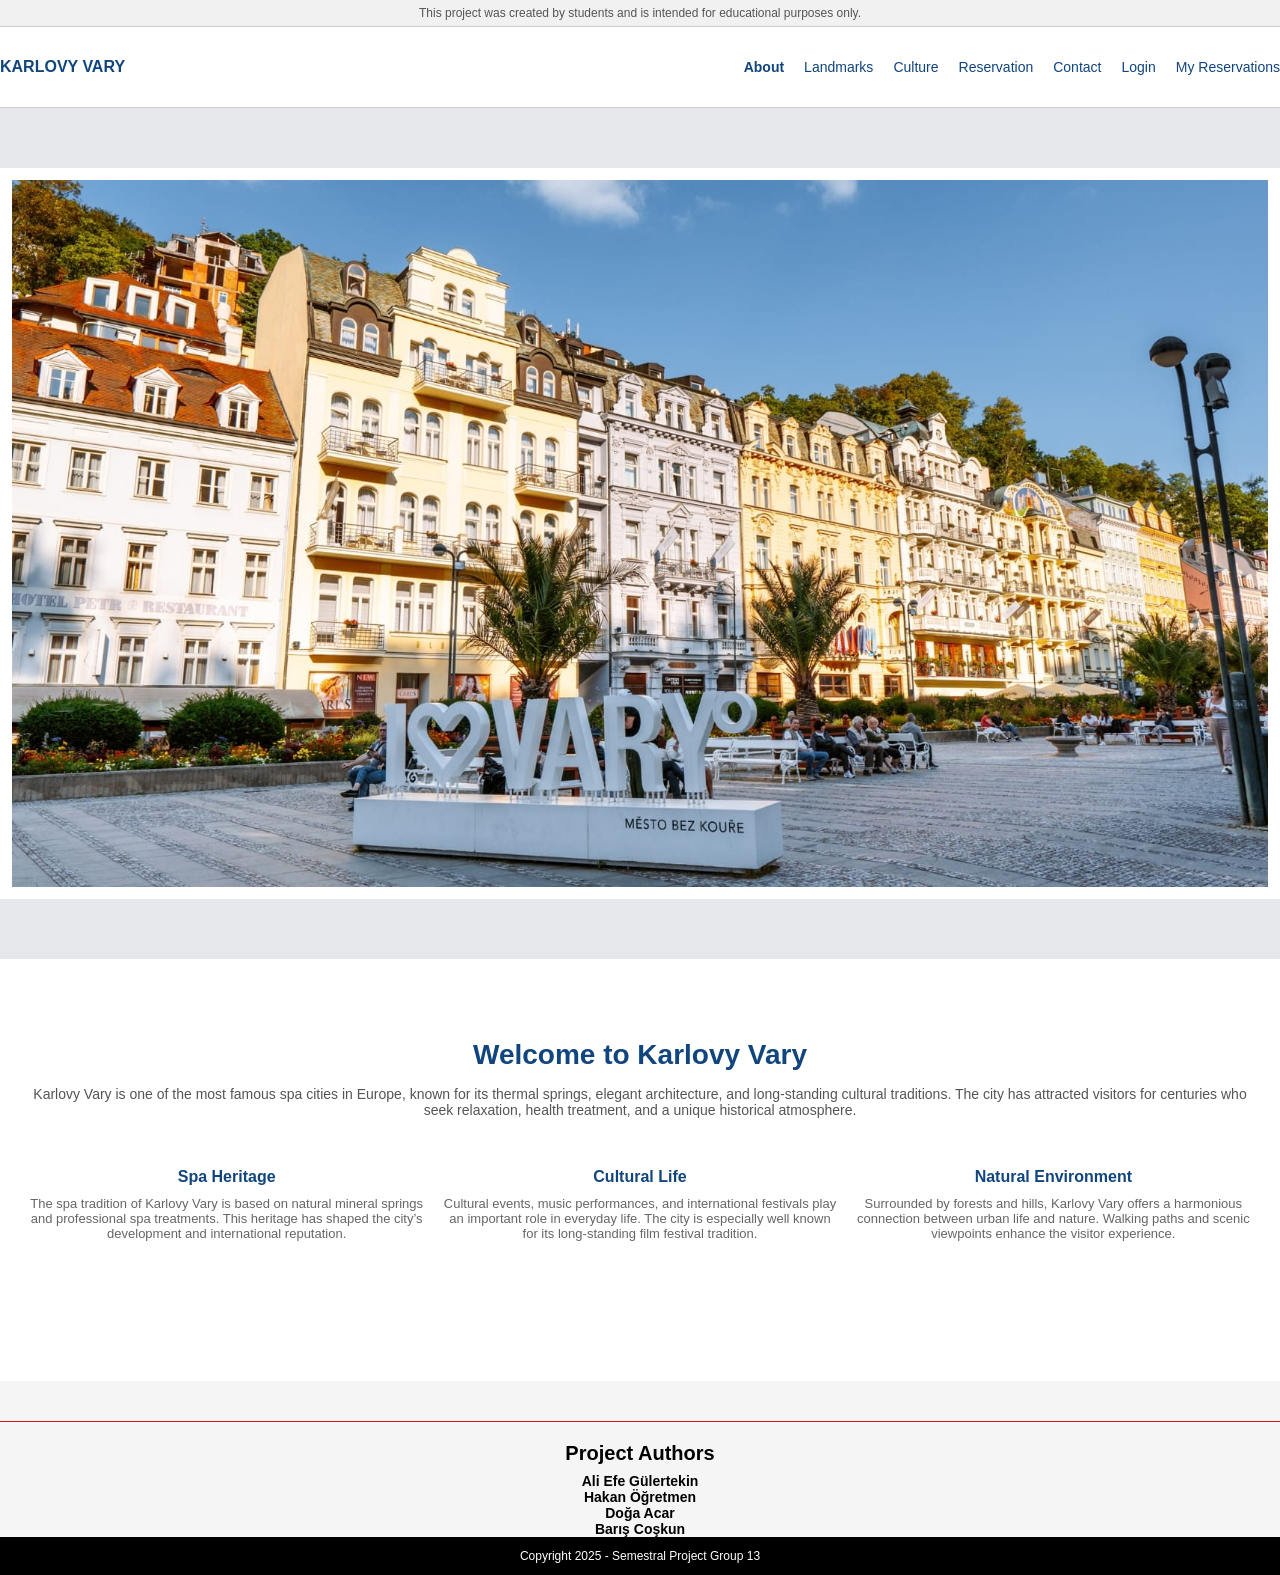
<file: index.html>
<!DOCTYPE html>
<html lang="en">
  <head>
    <meta charset="UTF-8" />
    <meta
      name="description"
      content="Karlovy Vary is a historic spa city in the Czech Republic, known for its thermal springs, elegant colonnades and rich cultural life."
    />

    <title>Karlovy Vary – Spa City in the Czech Republic</title>
    <link rel="stylesheet" href="styles/main.css" />
  </head>
  <body>
    <header>
      <div class="teaching-notice">
        This project was created by students and is intended for educational
        purposes only.
      </div>
      <div class="navbar">
        <div class="logo">KARLOVY VARY</div>
        <ul class="nav-links">
          <li><a href="index.html" class="active">About</a></li>
          <li><a href="landmarks.html">Landmarks</a></li>
          <li><a href="culture.html">Culture</a></li>
          <li><a href="reservation.html">Reservation</a></li>
          <li><a href="contact.html">Contact</a></li>
          <li><a href="login.html">Login</a></li>
          <li><a href="my-reservations.html">My Reservations</a></li>
        </ul>
      </div>
    </header>

    <section class="hero-image">
      <div class="hero-image-inner">
        <img
          src="./img/main-photo.jpeg"
          alt="Panoramic view of Karlovy Vary spa town with colonnades, hills and historic architecture"
        />
      </div>
    </section>

    <section class="content-wrapper">
      <div class="content-inner">
        <h1>Welcome to Karlovy Vary</h1>
        <p>
          Karlovy Vary is one of the most famous spa cities in Europe, known for
          its thermal springs, elegant architecture, and long-standing cultural
          traditions. The city has attracted visitors for centuries who seek
          relaxation, health treatment, and a unique historical atmosphere.
        </p>

        <div class="columns">
          <div class="column">
            <h3>Spa Heritage</h3>
            <p>
              The spa tradition of Karlovy Vary is based on natural mineral
              springs and professional spa treatments. This heritage has shaped
              the city’s development and international reputation.
            </p>
          </div>
          <div class="column">
            <h3>Cultural Life</h3>
            <p>
              Cultural events, music performances, and international festivals
              play an important role in everyday life. The city is especially
              well known for its long-standing film festival tradition.
            </p>
          </div>
          <div class="column">
            <h3>Natural Environment</h3>
            <p>
              Surrounded by forests and hills, Karlovy Vary offers a harmonious
              connection between urban life and nature. Walking paths and scenic
              viewpoints enhance the visitor experience.
            </p>
          </div>
        </div>
      </div>
    </section>
    <div class="authors-section">
      <h2>Project Authors</h2>

      <ul class="authors-list">
        <li>Ali Efe Gülertekin</li>
        <li>Hakan Öğretmen</li>
        <li>Doğa Acar</li>
        <li>Barış Coşkun</li>
      </ul>
    </div>

    <footer>Copyright 2025 - Semestral Project Group 13</footer>
  </body>
</html>
</file>
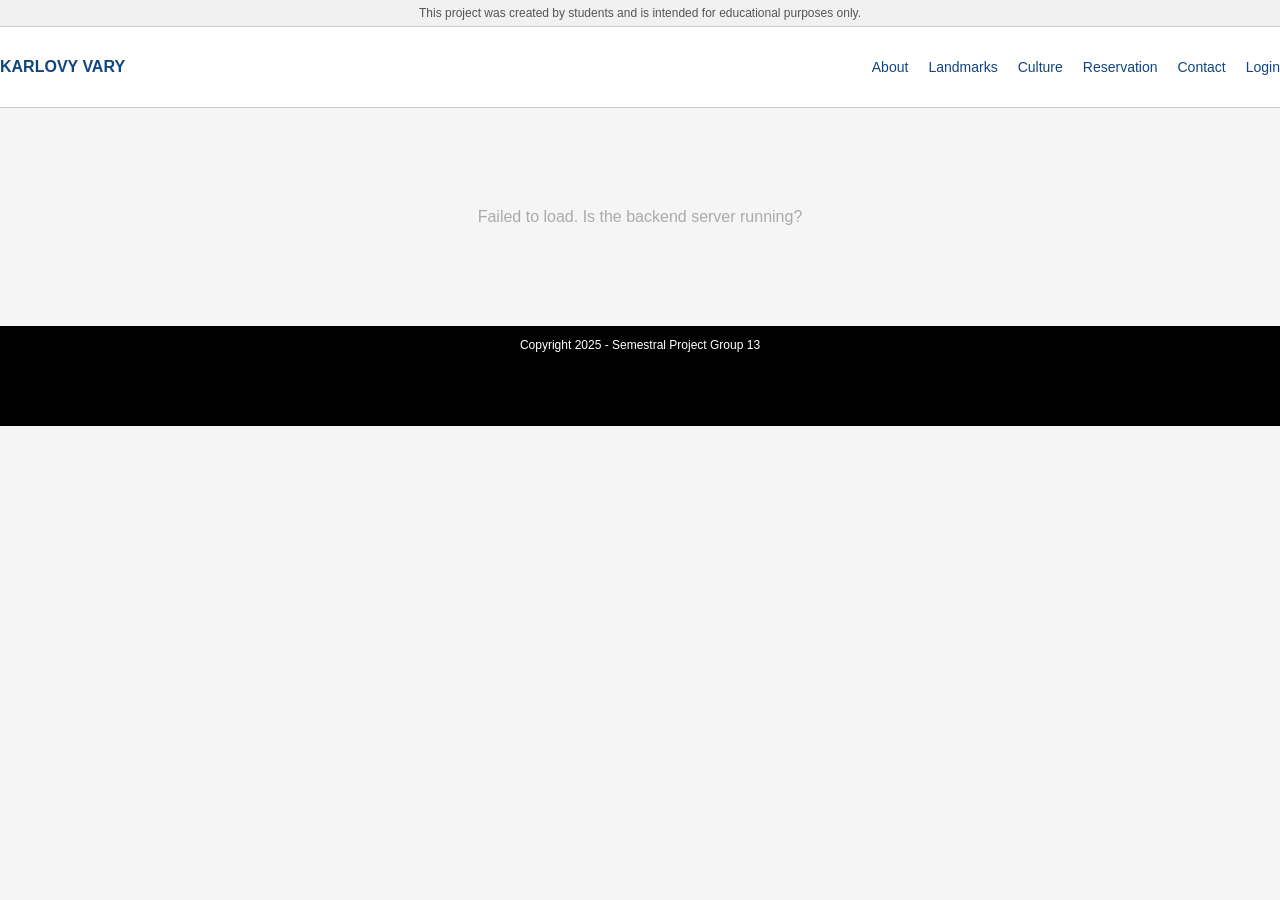
<file: admin.html>
<!DOCTYPE html>
<html lang="en">
  <head>
    <meta charset="UTF-8" />
    <title>Karlovy Vary – Admin Panel</title>
    <meta name="viewport" content="width=device-width, initial-scale=1.0" />
    <link rel="stylesheet" href="styles/main.css" />
    <style>
      .admin-wrapper {
        max-width: 1100px;
        margin: 40px auto;
        padding: 0 20px;
      }
      .admin-header {
        display: flex;
        justify-content: space-between;
        align-items: center;
        margin-bottom: 30px;
      }
      .admin-title {
        font-size: 26px;
        font-weight: 700;
        color: #1a3a4a;
      }
      .admin-subtitle {
        color: #888;
        font-size: 13px;
      }
      .admin-tabs {
        display: flex;
        gap: 10px;
        margin-bottom: 24px;
        border-bottom: 2px solid #eee;
      }
      .admin-tab {
        padding: 10px 20px;
        cursor: pointer;
        font-weight: 600;
        color: #888;
        border-bottom: 2px solid transparent;
        margin-bottom: -2px;
        transition: all 0.2s;
        font-size: 14px;
      }
      .admin-tab.active {
        color: #1a6a8a;
        border-bottom-color: #1a6a8a;
      }
      .tab-content { display: none; }
      .tab-content.active { display: block; }

      /* Stats */
      .stats-row {
        display: grid;
        grid-template-columns: repeat(3, 1fr);
        gap: 16px;
        margin-bottom: 28px;
      }
      .stat-card {
        background: #fff;
        border: 1px solid #e0e0e0;
        border-radius: 10px;
        padding: 20px 24px;
        text-align: center;
        box-shadow: 0 2px 6px rgba(0,0,0,0.04);
      }
      .stat-number {
        font-size: 36px;
        font-weight: 800;
        color: #1a6a8a;
      }
      .stat-label {
        font-size: 13px;
        color: #888;
        margin-top: 4px;
      }

      /* Table */
      .admin-table {
        width: 100%;
        border-collapse: collapse;
        font-size: 13px;
        background: #fff;
        border-radius: 10px;
        overflow: hidden;
        box-shadow: 0 2px 8px rgba(0,0,0,0.05);
      }
      .admin-table thead {
        background: #1a6a8a;
        color: white;
      }
      .admin-table thead th {
        padding: 12px 14px;
        text-align: left;
        font-weight: 600;
        font-size: 12px;
        text-transform: uppercase;
        letter-spacing: 0.4px;
      }
      .admin-table tbody tr {
        border-bottom: 1px solid #f0f0f0;
        transition: background 0.15s;
      }
      .admin-table tbody tr:hover {
        background: #f8fbfc;
      }
      .admin-table tbody td {
        padding: 11px 14px;
        color: #444;
        vertical-align: top;
      }
      .badge {
        display: inline-block;
        padding: 2px 10px;
        border-radius: 20px;
        font-size: 11px;
        font-weight: 600;
        text-transform: capitalize;
        background: #e8f4f8;
        color: #1a6a8a;
      }
      .empty-state {
        text-align: center;
        padding: 40px;
        color: #aaa;
        background: #fafafa;
        border-radius: 8px;
        border: 1px dashed #ddd;
      }
      .logout-btn {
        background: none;
        border: 1px solid #c00;
        color: #c00;
        padding: 7px 16px;
        border-radius: 5px;
        cursor: pointer;
        font-size: 13px;
        font-weight: 600;
        transition: all 0.2s;
      }
      .logout-btn:hover { background: #c00; color: white; }

      #loading {
        text-align: center;
        padding: 60px;
        color: #aaa;
      }
      .not-logged {
        text-align: center;
        padding: 60px;
        color: #666;
      }
      .not-logged a { color: #1a6a8a; font-weight: 600; }
      .msg-body {
        max-width: 260px;
        white-space: pre-wrap;
        word-break: break-word;
        color: #555;
      }
    </style>
  </head>
  <body>
    <header>
      <div class="teaching-notice">
        This project was created by students and is intended for educational purposes only.
      </div>
      <div class="navbar">
        <div class="logo">KARLOVY VARY</div>
        <ul class="nav-links">
          <li><a href="index.html">About</a></li>
          <li><a href="landmarks.html">Landmarks</a></li>
          <li><a href="culture.html">Culture</a></li>
          <li><a href="reservation.html">Reservation</a></li>
          <li><a href="contact.html">Contact</a></li>
          <li><a href="login.html">Login</a></li>
        </ul>
      </div>
    </header>

    <div class="admin-wrapper">
      <div id="loading">Loading admin panel...</div>
      <div id="main" style="display:none"></div>
    </div>

    <footer>Copyright 2025 - Semestral Project Group 13</footer>

    <script>
      const API = "http://localhost:5000/api";

      async function init() {
        const meRes = await fetch(`${API}/auth/me`, { credentials: "include" });
        const me    = await meRes.json();

        document.getElementById("loading").style.display = "none";
        const main = document.getElementById("main");
        main.style.display = "block";

        if (!me.loggedIn) {
          main.innerHTML = `
            <div class="not-logged">
              <h2>Access Denied</h2>
              <p>You must be logged in to view the admin panel.</p>
              <a href="login.html">→ Go to Login</a>
            </div>`;
          return;
        }

        // Fetch data
        const [resData, msgData] = await Promise.all([
          fetch(`${API}/admin/reservations`, { credentials: "include" }).then(r => r.json()),
          fetch(`${API}/admin/messages`,     { credentials: "include" }).then(r => r.json()),
        ]);

        const reservations = resData.reservations || [];
        const messages     = msgData.messages     || [];

        // Header
        main.innerHTML = `
          <div class="admin-header">
            <div>
              <div class="admin-title">⚙️ Admin Panel</div>
              <div class="admin-subtitle">Logged in as: <strong>${me.username}</strong></div>
            </div>
            <button class="logout-btn" id="logout-btn">Log out</button>
          </div>

          <!-- Stats -->
          <div class="stats-row">
            <div class="stat-card">
              <div class="stat-number">${reservations.length}</div>
              <div class="stat-label">Total Reservations</div>
            </div>
            <div class="stat-card">
              <div class="stat-number">${messages.length}</div>
              <div class="stat-label">Contact Messages</div>
            </div>
            <div class="stat-card">
              <div class="stat-number">${new Set(reservations.map(r => r.email)).size}</div>
              <div class="stat-label">Unique Visitors</div>
            </div>
          </div>

          <!-- Tabs -->
          <div class="admin-tabs">
            <div class="admin-tab active" data-tab="reservations-tab">📅 Reservations (${reservations.length})</div>
            <div class="admin-tab" data-tab="messages-tab">✉️ Messages (${messages.length})</div>
          </div>

          <!-- Reservations Tab -->
          <div class="tab-content active" id="reservations-tab">
            ${reservations.length === 0
              ? '<div class="empty-state">No reservation requests yet.</div>'
              : `<table class="admin-table">
                  <thead>
                    <tr>
                      <th>#</th>
                      <th>Name</th>
                      <th>Email</th>
                      <th>Arrival</th>
                      <th>Departure</th>
                      <th>Guests</th>
                      <th>Type</th>
                      <th>User</th>
                      <th>Submitted</th>
                    </tr>
                  </thead>
                  <tbody>
                    ${reservations.map(r => `
                      <tr>
                        <td>${r.id}</td>
                        <td>${escHtml(r.full_name)}</td>
                        <td>${escHtml(r.email)}</td>
                        <td>${r.arrival}</td>
                        <td>${r.departure}</td>
                        <td>${r.guests}</td>
                        <td><span class="badge">${r.type}</span></td>
                        <td>${r.username ? escHtml(r.username) : '<span style="color:#ccc">guest</span>'}</td>
                        <td>${new Date(r.submitted_at).toLocaleDateString()}</td>
                      </tr>
                    `).join("")}
                  </tbody>
                </table>`
            }
          </div>

          <!-- Messages Tab -->
          <div class="tab-content" id="messages-tab">
            ${messages.length === 0
              ? '<div class="empty-state">No contact messages yet.</div>'
              : `<table class="admin-table">
                  <thead>
                    <tr>
                      <th>#</th>
                      <th>Name</th>
                      <th>Subject</th>
                      <th>Message</th>
                      <th>Received</th>
                    </tr>
                  </thead>
                  <tbody>
                    ${messages.map(m => `
                      <tr>
                        <td>${m.id}</td>
                        <td>${escHtml(m.name)}</td>
                        <td>${escHtml(m.subject)}</td>
                        <td><div class="msg-body">${escHtml(m.message)}</div></td>
                        <td>${new Date(m.submitted_at).toLocaleDateString()}</td>
                      </tr>
                    `).join("")}
                  </tbody>
                </table>`
            }
          </div>
        `;

        // Tab switching
        document.querySelectorAll(".admin-tab").forEach(tab => {
          tab.addEventListener("click", () => {
            document.querySelectorAll(".admin-tab").forEach(t => t.classList.remove("active"));
            document.querySelectorAll(".tab-content").forEach(c => c.classList.remove("active"));
            tab.classList.add("active");
            document.getElementById(tab.dataset.tab).classList.add("active");
          });
        });

        // Logout
        document.getElementById("logout-btn").addEventListener("click", async () => {
          await fetch(`${API}/auth/logout`, { method: "POST", credentials: "include" });
          window.location.href = "login.html";
        });
      }

      function escHtml(str) {
        return String(str)
          .replace(/&/g, "&amp;")
          .replace(/</g, "&lt;")
          .replace(/>/g, "&gt;")
          .replace(/"/g, "&quot;");
      }

      init().catch(() => {
        document.getElementById("loading").textContent = "Failed to load. Is the backend server running?";
      });
    </script>
  </body>
</html>
</file>
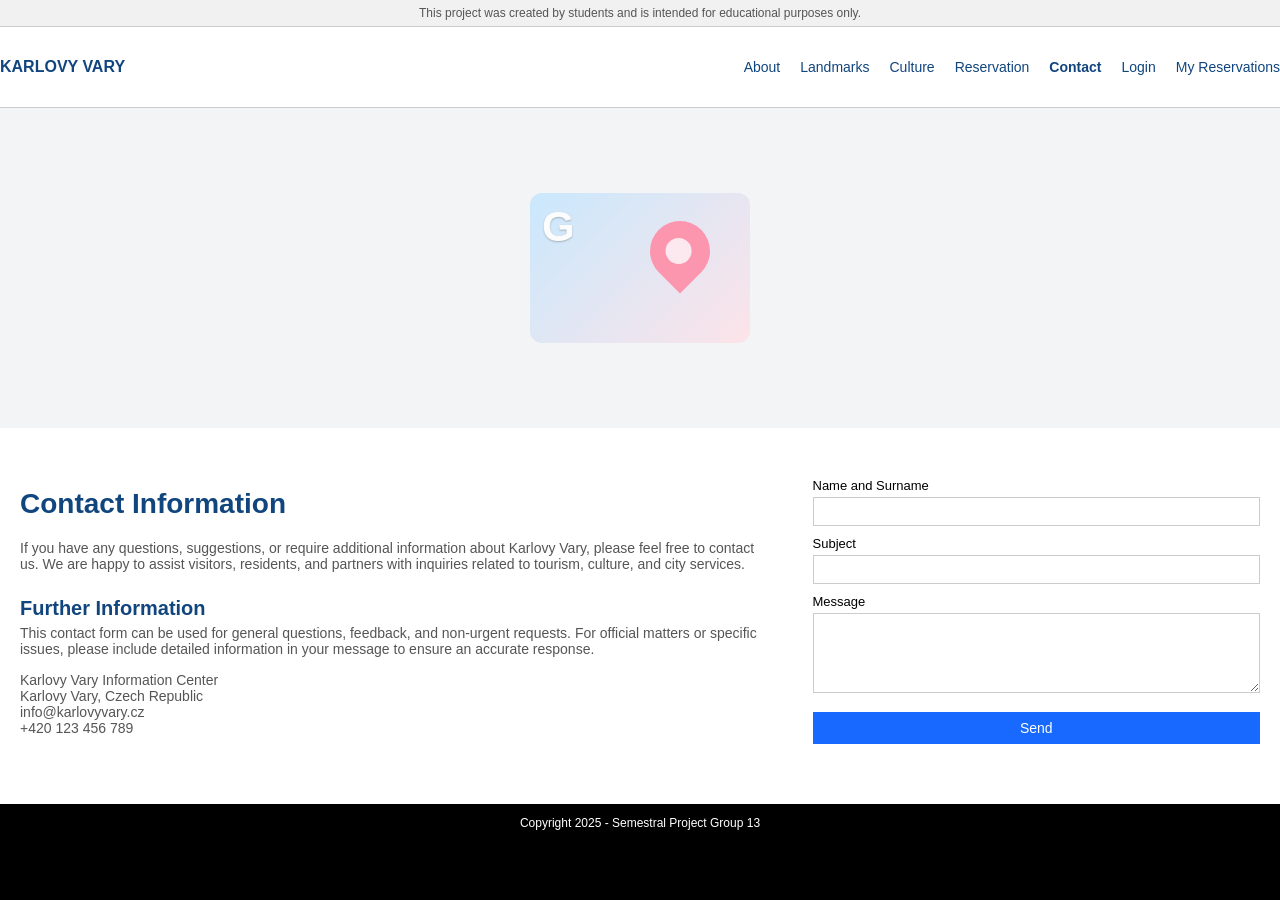
<file: contact.html>
<!DOCTYPE html>
<html lang="en">
  <head>
    <meta charset="UTF-8" />
    <title>Contact – Karlovy Vary Information</title>
    <meta
      name="description"
      content="Contact us for more information about Karlovy Vary, tourism, culture and city services."
    />

    <link rel="stylesheet" href="styles/contact.css" />
    <link rel="stylesheet" href="styles/main.css" />
  </head>
  <body>
    <header>
      <div class="teaching-notice">
        This project was created by students and is intended for educational
        purposes only.
      </div>
      <div class="navbar">
        <div class="logo">KARLOVY VARY</div>
        <ul class="nav-links">
          <li><a href="index.html">About</a></li>
          <li><a href="landmarks.html">Landmarks</a></li>
          <li><a href="culture.html">Culture</a></li>
          <li><a href="reservation.html">Reservation</a></li>
          <li><a href="contact.html" class="active">Contact</a></li>
          <li><a href="login.html">Login</a></li>
          <li><a href="my-reservations.html">My Reservations</a></li>
        </ul>
      </div>
    </header>

    <section class="map-wrapper">
      <div class="map-inner">
        <div class="map-placeholder">
          <div class="map-pin">
            <div class="map-pin-inner"></div>
          </div>
        </div>
      </div>
    </section>

    <section class="contact-wrapper">
      <div class="contact-inner">
        <div class="contact-left">
          <div class="contact-heading">Contact Information</div>

          <p class="contact-text">
            If you have any questions, suggestions, or require additional
            information about Karlovy Vary, please feel free to contact us. We
            are happy to assist visitors, residents, and partners with inquiries
            related to tourism, culture, and city services.
          </p>

          <div class="contact-subtitle">Further Information</div>
          <p class="contact-subtext">
            This contact form can be used for general questions, feedback, and
            non-urgent requests. For official matters or specific issues, please
            include detailed information in your message to ensure an accurate
            response.
          </p>
          <div class="vcard">
            <div class="fn org">Karlovy Vary Information Center</div>
            <div class="adr">
              <span class="locality">Karlovy Vary</span>,
              <span class="country-name">Czech Republic</span>
            </div>
            <div class="email">info@karlovyvary.cz</div>
            <div class="tel">+420 123 456 789</div>
          </div>
        </div>

        <div class="contact-right">
          <form id="contact-form">
            <div class="contact-form-group">
              <label for="name">Name and Surname</label>
              <input type="text" id="name" name="name" />
            </div>

            <div class="contact-form-group">
              <label for="subject">Subject</label>
              <input type="text" id="subject" name="subject" />
            </div>

            <div class="contact-form-group">
              <label for="message">Message</label>
              <textarea id="message" name="message"></textarea>
            </div>

            <button type="submit" class="contact-button">Send</button>
          </form>
        </div>
      </div>
    </section>

    <footer>Copyright 2025 - Semestral Project Group 13</footer>

    <script src="js/contact.js"></script>
  </body>
</html>
</file>
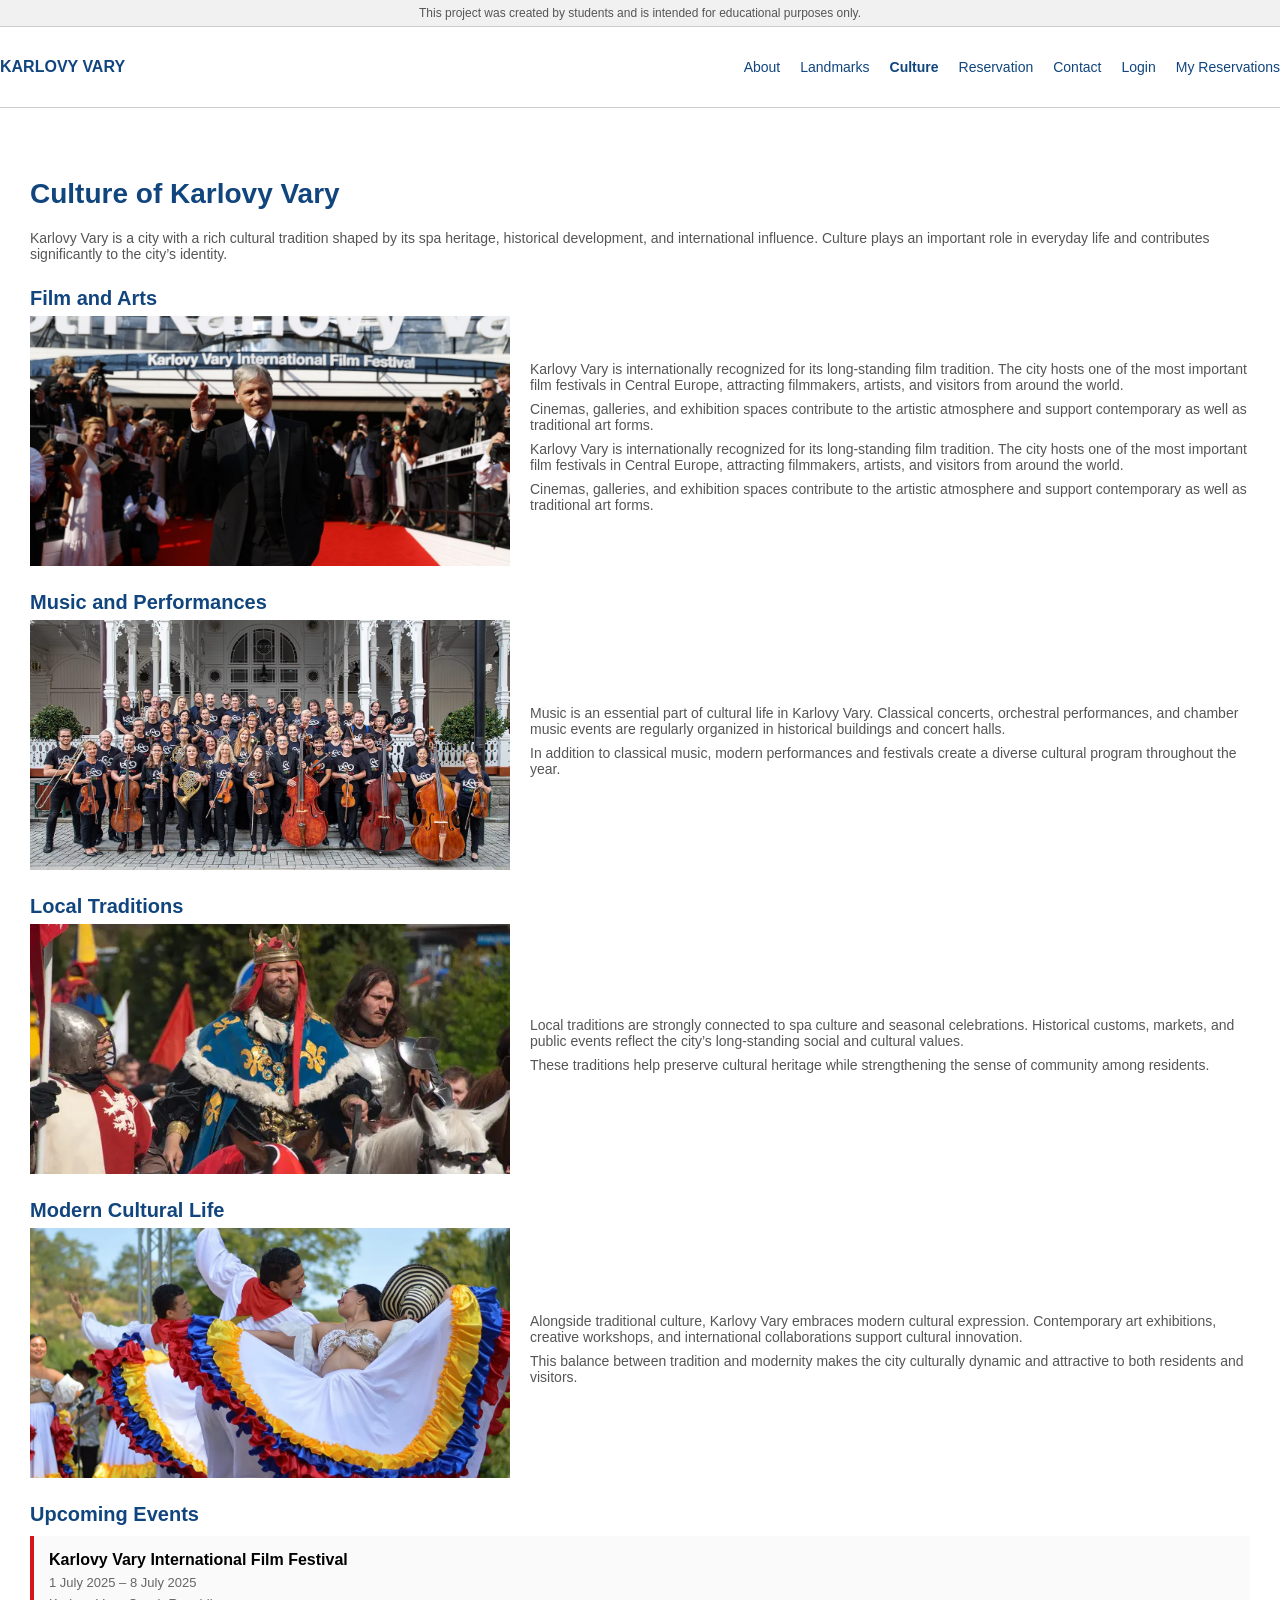
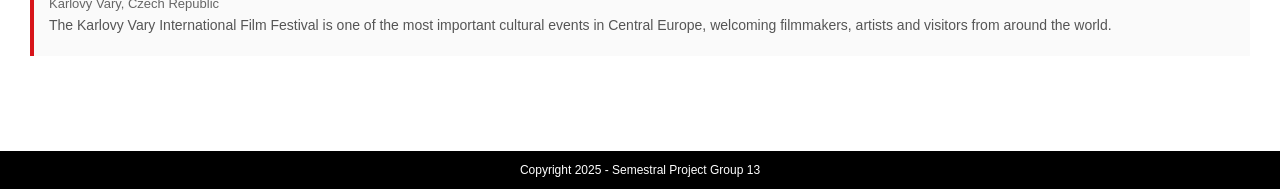
<file: culture.html>
<!DOCTYPE html>
<html lang="en">
  <head>
    <meta charset="UTF-8" />
    <meta
      name="description"
      content="Discover the cultural life of Karlovy Vary, including local traditions, music, film festivals, artistic events and modern cultural activities."
    />

    <title>Karlovy Vary – Culture, Traditions and Festivals</title>

    <link rel="stylesheet" href="styles/main.css" />

    <link rel="stylesheet" href="styles/culture.css" />
  </head>
  <body>
    <header>
         <div class="teaching-notice">
        This project was created by students and is intended for educational
        purposes only.
      </div>
      <div class="navbar">
        <div class="logo">KARLOVY VARY</div>

        <ul class="nav-links">
          <li><a href="index.html">About</a></li>
          <li><a href="landmarks.html">Landmarks</a></li>
          <li><a href="culture.html" class="active">Culture</a></li>
          <li><a href="reservation.html">Reservation</a></li>
          <li><a href="contact.html">Contact</a></li>
          <li><a href="login.html">Login</a></li>
          <li><a href="my-reservations.html">My Reservations</a></li>
        </ul>
      </div>
    </header>

    <section class="culture-wrapper">
      <div class="culture-inner">
        <div class="culture-heading">Culture of Karlovy Vary</div>

        <p class="culture-text">
          Karlovy Vary is a city with a rich cultural tradition shaped by its
          spa heritage, historical development, and international influence.
          Culture plays an important role in everyday life and contributes
          significantly to the city’s identity.
        </p>

        <div class="culture-section">
          <h2>Film and Arts</h2>

          <div class="culture-context">
            <div class="culture-hero movie-bg"></div>
            <div class="culture-paragraph">
              <p>
                Karlovy Vary is internationally recognized for its long-standing
                film tradition. The city hosts one of the most important film
                festivals in Central Europe, attracting filmmakers, artists, and
                visitors from around the world.
              </p>
              <p>
                Cinemas, galleries, and exhibition spaces contribute to the
                artistic atmosphere and support contemporary as well as
                traditional art forms.
              </p>
              <p>
                Karlovy Vary is internationally recognized for its long-standing
                film tradition. The city hosts one of the most important film
                festivals in Central Europe, attracting filmmakers, artists, and
                visitors from around the world.
              </p>
              <p>
                Cinemas, galleries, and exhibition spaces contribute to the
                artistic atmosphere and support contemporary as well as
                traditional art forms.
              </p>
            </div>
          </div>
        </div>

        <div class="culture-section">
          <h2>Music and Performances</h2>
          <div class="culture-context">
            <div class="culture-hero music-bg"></div>
            <div class="culture-paragraph">
              <p>
                Music is an essential part of cultural life in Karlovy Vary.
                Classical concerts, orchestral performances, and chamber music
                events are regularly organized in historical buildings and
                concert halls.
              </p>
              <p>
                In addition to classical music, modern performances and
                festivals create a diverse cultural program throughout the year.
              </p>
            </div>
          </div>
        </div>

        <div class="culture-section">
          <h2>Local Traditions</h2>

          <div class="culture-context">
            <div class="culture-hero local-bg"></div>
            <div class="culture-paragraph">
              <p>
                Local traditions are strongly connected to spa culture and
                seasonal celebrations. Historical customs, markets, and public
                events reflect the city’s long-standing social and cultural
                values.
              </p>
              <p>
                These traditions help preserve cultural heritage while
                strengthening the sense of community among residents.
              </p>
            </div>
          </div>
        </div>

        <div class="culture-section">
          <h2>Modern Cultural Life</h2>

          <div class="culture-context">
            <div class="culture-hero cultural-bg"></div>
            <div class="culture-paragraph">
              <p>
                Alongside traditional culture, Karlovy Vary embraces modern
                cultural expression. Contemporary art exhibitions, creative
                workshops, and international collaborations support cultural
                innovation.
              </p>
              <p>
                This balance between tradition and modernity makes the city
                culturally dynamic and attractive to both residents and
                visitors.
              </p>
            </div>
          </div>
        </div>
        <div class="culture-section">
  <h2>Upcoming Events</h2>


  <div class="vevent culture-event">
    <div class="summary">
      Karlovy Vary International Film Festival
    </div>

    <div class="event-date">
      <span class="dtstart" title="2025-07-01">1 July 2025</span> –
      <span class="dtend" title="2025-07-08">8 July 2025</span>
    </div>

    <div class="location">
      Karlovy Vary, Czech Republic
    </div>

    <p class="event-description">
      The Karlovy Vary International Film Festival is one of the most important
      cultural events in Central Europe, welcoming filmmakers, artists and
      visitors from around the world.
    </p>
  </div>
      </div>
    </section>

       <footer>Copyright 2025 - Semestral Project Group 13</footer>

  </body>
</html>
</file>
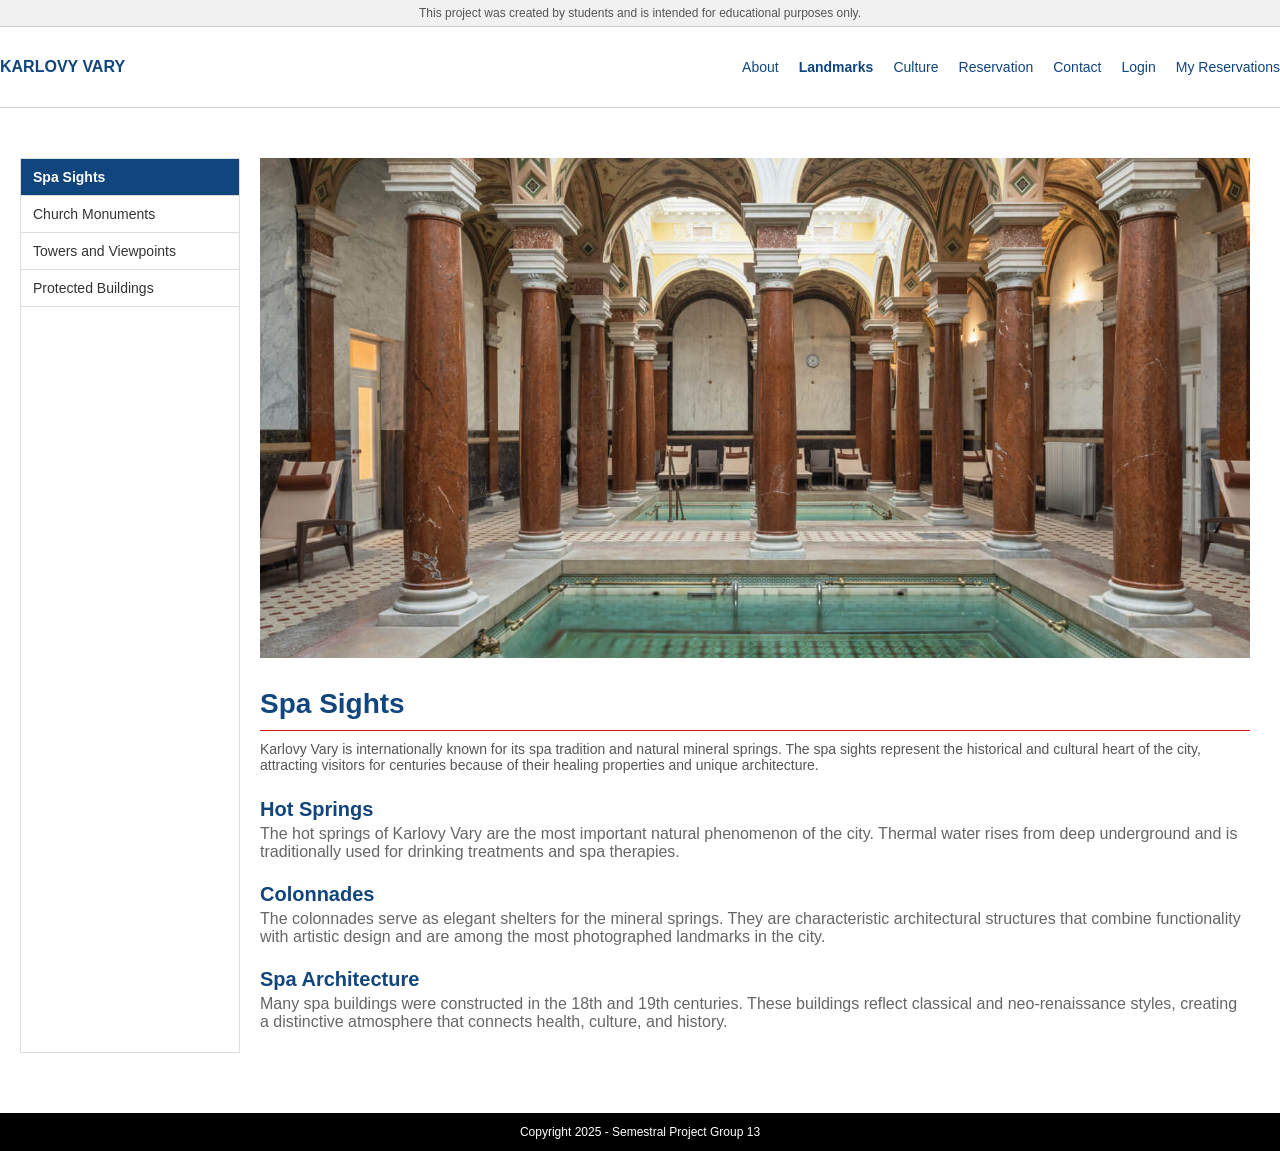
<file: landmarks.html>
<!DOCTYPE html>
<html lang="en">
  <head>
    <meta charset="UTF-8" />
    <meta
      name="description"
      content="Discover the main landmarks of Karlovy Vary, including spa sights, church monuments, towers, viewpoints and protected buildings."
    />

    <title>Karlovy Vary – Landmarks and Historical Sights</title>
    <link rel="stylesheet" href="styles/landmarks.css" />
    <link rel="stylesheet" href="styles/main.css" />
  </head>
  <body>
    <header>
      <div class="teaching-notice">
        This project was created by students and is intended for educational
        purposes only.
      </div>
      <div class="navbar">
        <div class="logo">KARLOVY VARY</div>

        <ul class="nav-links">
          <li><a href="index.html">About</a></li>
          <li><a href="landmarks.html" class="active">Landmarks</a></li>
          <li><a href="culture.html">Culture</a></li>
          <li><a href="reservation.html">Reservation</a></li>
          <li><a href="contact.html">Contact</a></li>
          <li><a href="login.html">Login</a></li>
          <li><a href="my-reservations.html">My Reservations</a></li>
        </ul>
      </div>
    </header>

    <section class="landmarks-wrapper">
      <div class="landmarks-inner">
        <aside class="side-menu">
          <ul>
            <li><a data-page="spa" class="active">Spa Sights</a></li>
            <li><a data-page="church">Church Monuments</a></li>
            <li><a data-page="towers">Towers and Viewpoints</a></li>
            <li><a data-page="protected">Protected Buildings</a></li>
          </ul>
        </aside>

        <div class="landmarks-content" id="content-area">
          <div class="landmarks-hero spa-bg"></div>

          <h2 class="landmarks-heading">Spa Sights</h2>
          <p class="landmarks-text">
            Karlovy Vary is internationally known for its spa tradition and
            natural mineral springs. The spa sights represent the historical and
            cultural heart of the city, attracting visitors for centuries
            because of their healing properties and unique architecture.
          </p>

          <div class="sub-block">
            <h3>Hot Springs</h3>
            <p>
              The hot springs of Karlovy Vary are the most important natural
              phenomenon of the city. Thermal water rises from deep underground
              and is traditionally used for drinking treatments and spa
              therapies.
            </p>
          </div>

          <div class="sub-block">
            <h3>Colonnades</h3>
            <p>
              The colonnades serve as elegant shelters for the mineral springs.
              They are characteristic architectural structures that combine
              functionality with artistic design and are among the most
              photographed landmarks in the city.
            </p>
          </div>
          <div class="sub-block">
            <h3>Spa Architecture</h3>
            <p>
              Many spa buildings were constructed in the 18th and 19th
              centuries. These buildings reflect classical and neo-renaissance
              styles, creating a distinctive atmosphere that connects health,
              culture, and history.
            </p>
          </div>
        </div>
      </div>
    </section>

    <footer>Copyright 2025 - Semestral Project Group 13</footer>

    <script src="js/landmarks.js"></script>
  </body>
</html>
</file>
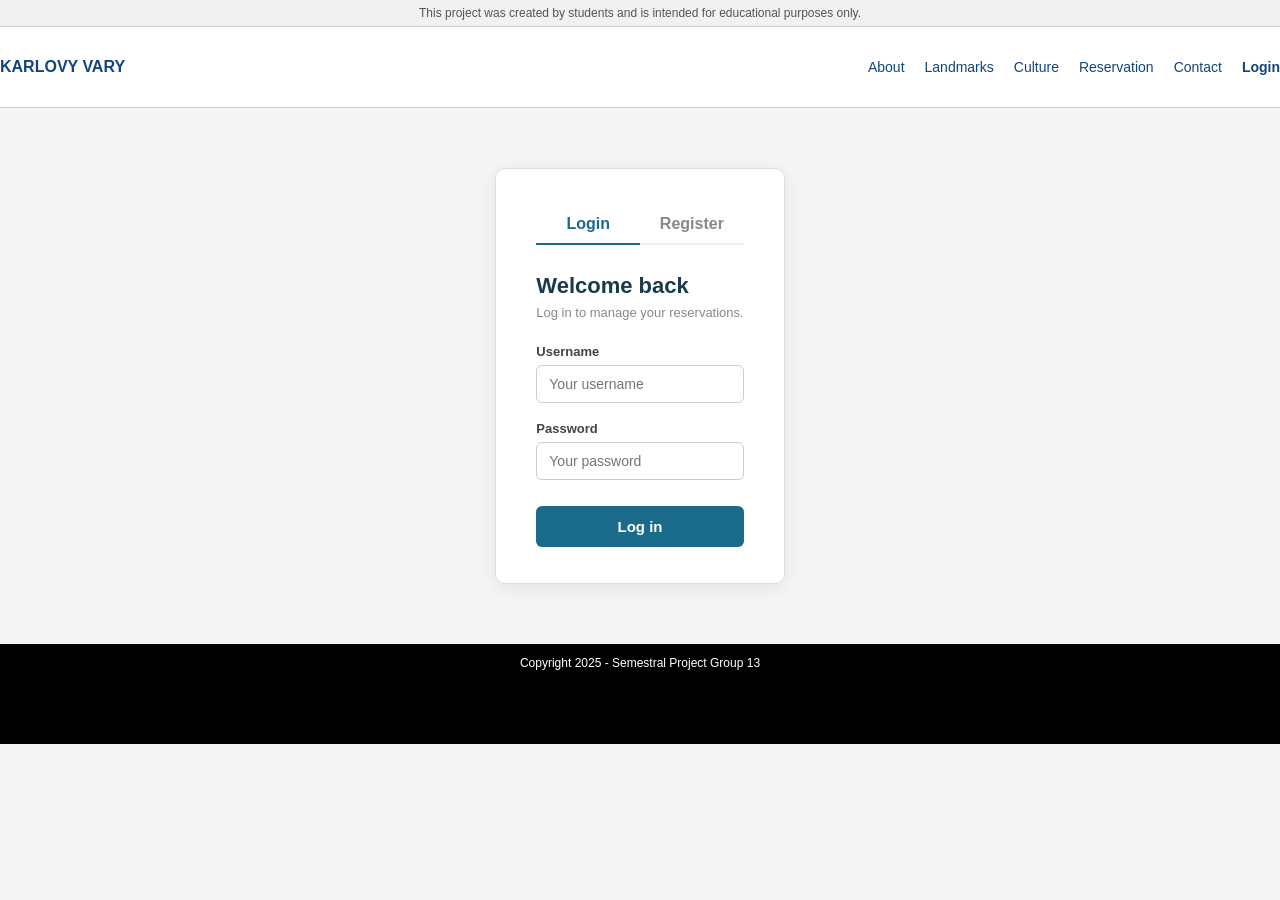
<file: login.html>
<!DOCTYPE html>
<html lang="en">
  <head>
    <meta charset="UTF-8" />
    <title>Karlovy Vary – Login / Register</title>
    <meta name="viewport" content="width=device-width, initial-scale=1.0" />
    <link rel="stylesheet" href="styles/main.css" />
    <style>
      .auth-wrapper {
        max-width: 460px;
        margin: 60px auto;
        padding: 0 20px;
      }
      .auth-card {
        background: #fff;
        border: 1px solid #ddd;
        border-radius: 10px;
        padding: 36px 40px;
        box-shadow: 0 4px 20px rgba(0,0,0,0.08);
      }
      .auth-tabs {
        display: flex;
        gap: 0;
        margin-bottom: 28px;
        border-bottom: 2px solid #eee;
      }
      .auth-tab {
        flex: 1;
        padding: 10px;
        text-align: center;
        cursor: pointer;
        font-weight: 600;
        color: #888;
        border-bottom: 2px solid transparent;
        margin-bottom: -2px;
        transition: all 0.2s;
      }
      .auth-tab.active {
        color: #1a6a8a;
        border-bottom-color: #1a6a8a;
      }
      .auth-form { display: none; }
      .auth-form.active { display: block; }
      .auth-group {
        margin-bottom: 18px;
      }
      .auth-group label {
        display: block;
        font-size: 13px;
        font-weight: 600;
        color: #444;
        margin-bottom: 6px;
      }
      .auth-group input {
        width: 100%;
        padding: 10px 12px;
        border: 1px solid #ccc;
        border-radius: 6px;
        font-size: 14px;
        box-sizing: border-box;
        transition: border-color 0.2s;
      }
      .auth-group input:focus {
        outline: none;
        border-color: #1a6a8a;
      }
      .auth-btn {
        width: 100%;
        padding: 12px;
        background: #1a6a8a;
        color: white;
        border: none;
        border-radius: 6px;
        font-size: 15px;
        font-weight: 600;
        cursor: pointer;
        margin-top: 8px;
        transition: background 0.2s;
      }
      .auth-btn:hover { background: #155778; }
      .auth-feedback {
        display: none;
        padding: 10px 14px;
        border-radius: 6px;
        font-size: 14px;
        margin-top: 14px;
      }
      .auth-feedback.success {
        background: #d4edda; color: #155724; border: 1px solid #c3e6cb; display: block;
      }
      .auth-feedback.error {
        background: #f8d7da; color: #721c24; border: 1px solid #f5c6cb; display: block;
      }
      .auth-heading {
        font-size: 22px;
        font-weight: 700;
        color: #1a3a4a;
        margin-bottom: 6px;
      }
      .auth-subtext {
        font-size: 13px;
        color: #888;
        margin-bottom: 24px;
      }
    </style>
  </head>
  <body>
    <header>
      <div class="teaching-notice">
        This project was created by students and is intended for educational purposes only.
      </div>
      <div class="navbar">
        <div class="logo">KARLOVY VARY</div>
        <ul class="nav-links">
          <li><a href="index.html">About</a></li>
          <li><a href="landmarks.html">Landmarks</a></li>
          <li><a href="culture.html">Culture</a></li>
          <li><a href="reservation.html">Reservation</a></li>
          <li><a href="contact.html">Contact</a></li>
          <li><a href="login.html" class="active">Login</a></li>
        </ul>
      </div>
    </header>

    <div class="auth-wrapper">
      <div class="auth-card">
        <div class="auth-tabs">
          <div class="auth-tab active" data-tab="login">Login</div>
          <div class="auth-tab" data-tab="register">Register</div>
        </div>

        <!-- LOGIN FORM -->
        <div class="auth-form active" id="login-form">
          <div class="auth-heading">Welcome back</div>
          <div class="auth-subtext">Log in to manage your reservations.</div>

          <div class="auth-group">
            <label for="login-username">Username</label>
            <input type="text" id="login-username" placeholder="Your username" />
          </div>
          <div class="auth-group">
            <label for="login-password">Password</label>
            <input type="password" id="login-password" placeholder="Your password" />
          </div>
          <button class="auth-btn" id="login-btn">Log in</button>
          <div class="auth-feedback" id="login-feedback"></div>
        </div>

        <!-- REGISTER FORM -->
        <div class="auth-form" id="register-form">
          <div class="auth-heading">Create account</div>
          <div class="auth-subtext">Register to track your reservation requests.</div>

          <div class="auth-group">
            <label for="reg-username">Username</label>
            <input type="text" id="reg-username" placeholder="Choose a username" />
          </div>
          <div class="auth-group">
            <label for="reg-email">E-mail</label>
            <input type="email" id="reg-email" placeholder="your@email.com" />
          </div>
          <div class="auth-group">
            <label for="reg-password">Password</label>
            <input type="password" id="reg-password" placeholder="Min. 6 characters" />
          </div>
          <button class="auth-btn" id="register-btn">Register</button>
          <div class="auth-feedback" id="register-feedback"></div>
        </div>
      </div>
    </div>

    <footer>Copyright 2025 - Semestral Project Group 13</footer>

    <script>
      const API = "http://localhost:5000/api";

      // Tab switching
      document.querySelectorAll(".auth-tab").forEach(tab => {
        tab.addEventListener("click", () => {
          document.querySelectorAll(".auth-tab").forEach(t => t.classList.remove("active"));
          document.querySelectorAll(".auth-form").forEach(f => f.classList.remove("active"));
          tab.classList.add("active");
          document.getElementById(tab.dataset.tab + "-form").classList.add("active");
        });
      });

      // Login
      document.getElementById("login-btn").addEventListener("click", async () => {
        const username = document.getElementById("login-username").value.trim();
        const password = document.getElementById("login-password").value.trim();
        const fb = document.getElementById("login-feedback");

        try {
          const res  = await fetch(`${API}/auth/login`, {
            method: "POST",
            headers: { "Content-Type": "application/json" },
            credentials: "include",
            body: JSON.stringify({ username, password }),
          });
          const data = await res.json();
          fb.className = "auth-feedback " + (data.success ? "success" : "error");
          fb.textContent = data.message;
          if (data.success) {
            setTimeout(() => { window.location.href = "reservation.html"; }, 1500);
          }
        } catch {
          fb.className = "auth-feedback error";
          fb.textContent = "Server connection failed.";
        }
      });

      // Register
      document.getElementById("register-btn").addEventListener("click", async () => {
        const username = document.getElementById("reg-username").value.trim();
        const email    = document.getElementById("reg-email").value.trim();
        const password = document.getElementById("reg-password").value.trim();
        const fb = document.getElementById("register-feedback");

        try {
          const res  = await fetch(`${API}/auth/register`, {
            method: "POST",
            headers: { "Content-Type": "application/json" },
            credentials: "include",
            body: JSON.stringify({ username, email, password }),
          });
          const data = await res.json();
          fb.className = "auth-feedback " + (data.success ? "success" : "error");
          fb.textContent = data.message;
          if (data.success) {
            setTimeout(() => {
              document.querySelector('[data-tab="login"]').click();
            }, 2000);
          }
        } catch {
          fb.className = "auth-feedback error";
          fb.textContent = "Server connection failed.";
        }
      });
    </script>
  </body>
</html>
</file>
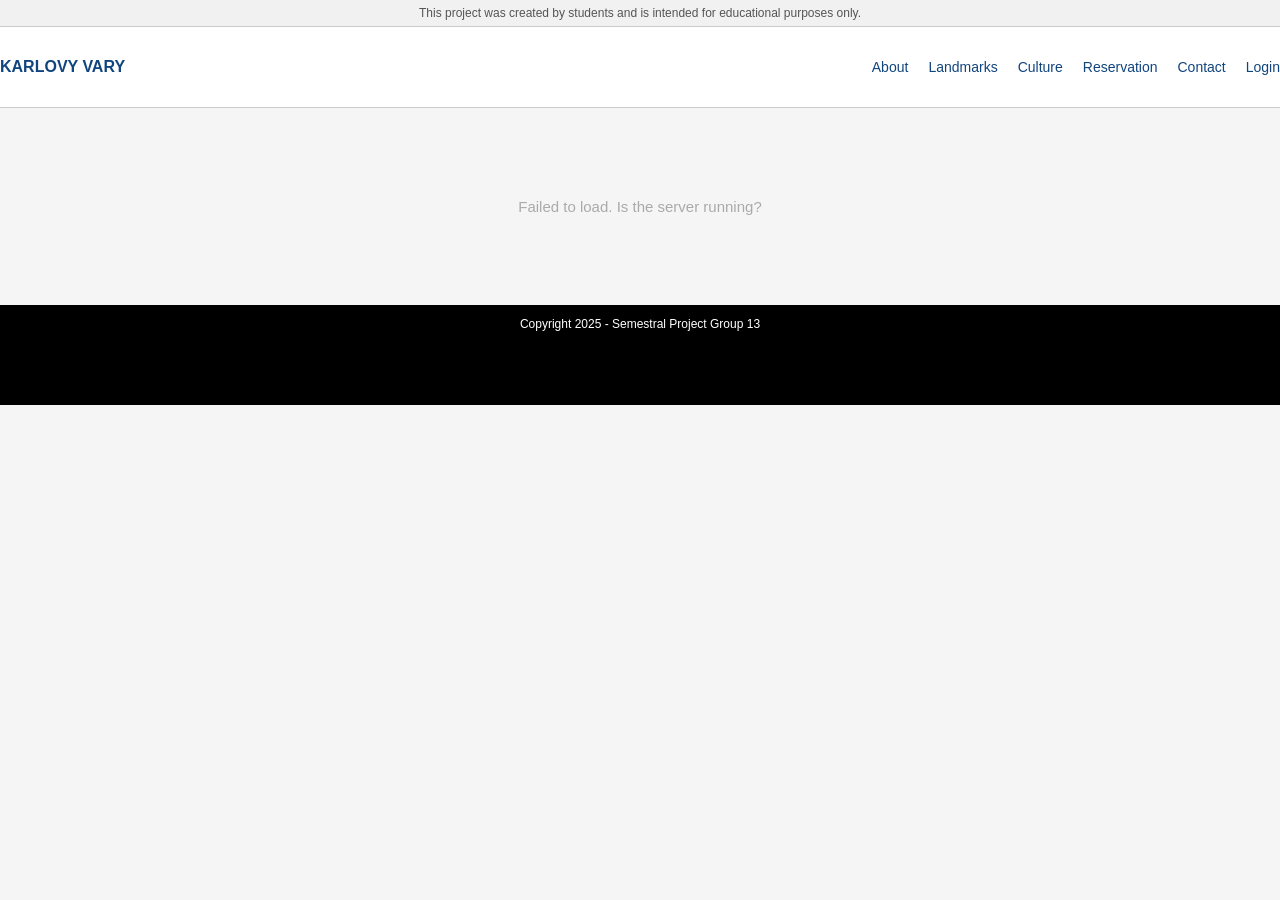
<file: my-reservations.html>
<!DOCTYPE html>
<html lang="en">
  <head>
    <meta charset="UTF-8" />
    <title>Karlovy Vary – My Reservations</title>
    <meta name="viewport" content="width=device-width, initial-scale=1.0" />
    <link rel="stylesheet" href="styles/main.css" />
    <style>
      .page-wrapper {
        max-width: 900px;
        margin: 50px auto;
        padding: 0 20px;
      }
      .page-heading {
        font-size: 26px;
        font-weight: 700;
        color: #1a3a4a;
        margin-bottom: 6px;
      }
      .page-subtext {
        color: #888;
        font-size: 14px;
        margin-bottom: 30px;
      }
      .no-reservations {
        background: #f8f9fa;
        border: 1px dashed #ccc;
        border-radius: 8px;
        padding: 40px;
        text-align: center;
        color: #888;
      }
      .no-reservations a {
        color: #1a6a8a;
        font-weight: 600;
        text-decoration: none;
      }
      .reservation-card {
        background: #fff;
        border: 1px solid #e0e0e0;
        border-radius: 10px;
        padding: 22px 26px;
        margin-bottom: 16px;
        box-shadow: 0 2px 8px rgba(0,0,0,0.05);
      }
      .res-card-header {
        display: flex;
        justify-content: space-between;
        align-items: center;
        margin-bottom: 14px;
      }
      .res-card-title {
        font-size: 17px;
        font-weight: 700;
        color: #1a3a4a;
      }
      .res-badge {
        background: #e8f4f8;
        color: #1a6a8a;
        border-radius: 20px;
        padding: 3px 12px;
        font-size: 12px;
        font-weight: 600;
        text-transform: capitalize;
      }
      .res-grid {
        display: grid;
        grid-template-columns: repeat(auto-fill, minmax(180px, 1fr));
        gap: 12px;
        font-size: 14px;
      }
      .res-field label {
        display: block;
        font-size: 11px;
        font-weight: 700;
        color: #aaa;
        text-transform: uppercase;
        letter-spacing: 0.5px;
        margin-bottom: 3px;
      }
      .res-field span {
        color: #333;
        font-weight: 500;
      }
      .res-notes {
        margin-top: 12px;
        font-size: 13px;
        color: #666;
        background: #fafafa;
        border-left: 3px solid #1a6a8a;
        padding: 8px 12px;
        border-radius: 0 5px 5px 0;
      }
      .res-submitted {
        margin-top: 10px;
        font-size: 12px;
        color: #bbb;
        text-align: right;
      }
      .not-logged {
        text-align: center;
        padding: 60px 20px;
        color: #666;
      }
      .not-logged a {
        color: #1a6a8a;
        font-weight: 600;
        text-decoration: none;
      }
      .user-bar {
        display: flex;
        justify-content: space-between;
        align-items: center;
        background: #e8f4f8;
        border-radius: 8px;
        padding: 10px 16px;
        margin-bottom: 24px;
        font-size: 14px;
        color: #1a6a8a;
        font-weight: 600;
      }
      .logout-btn {
        background: none;
        border: 1px solid #1a6a8a;
        color: #1a6a8a;
        padding: 5px 14px;
        border-radius: 5px;
        cursor: pointer;
        font-size: 13px;
        font-weight: 600;
        transition: all 0.2s;
      }
      .logout-btn:hover {
        background: #1a6a8a;
        color: white;
      }
      #loading {
        text-align: center;
        padding: 40px;
        color: #aaa;
        font-size: 15px;
      }
    </style>
  </head>
  <body>
    <header>
      <div class="teaching-notice">
        This project was created by students and is intended for educational purposes only.
      </div>
      <div class="navbar">
        <div class="logo">KARLOVY VARY</div>
        <ul class="nav-links">
          <li><a href="index.html">About</a></li>
          <li><a href="landmarks.html">Landmarks</a></li>
          <li><a href="culture.html">Culture</a></li>
          <li><a href="reservation.html">Reservation</a></li>
          <li><a href="contact.html">Contact</a></li>
          <li><a href="login.html">Login</a></li>
        </ul>
      </div>
    </header>

    <div class="page-wrapper">
      <div id="loading">Loading...</div>
      <div id="content" style="display:none"></div>
    </div>

    <footer>Copyright 2025 - Semestral Project Group 13</footer>

    <script>
      const API = "http://localhost:5000/api";

      async function init() {
        const meRes  = await fetch(`${API}/auth/me`, { credentials: "include" });
        const me     = await meRes.json();
        const content = document.getElementById("content");
        document.getElementById("loading").style.display = "none";
        content.style.display = "block";

        if (!me.loggedIn) {
          content.innerHTML = `
            <div class="not-logged">
              <h2>Please log in</h2>
              <p>You need to be logged in to view your reservations.</p>
              <a href="login.html">→ Go to Login</a>
            </div>`;
          return;
        }

        // Build user bar
        const userBar = document.createElement("div");
        userBar.className = "user-bar";
        userBar.innerHTML = `
          <span>👤 Logged in as: <strong>${me.username}</strong></span>
          <button class="logout-btn" id="logout-btn">Log out</button>
        `;
        content.appendChild(userBar);

        document.getElementById("logout-btn").addEventListener("click", async () => {
          await fetch(`${API}/auth/logout`, { method: "POST", credentials: "include" });
          window.location.href = "login.html";
        });

        // Heading
        const heading = document.createElement("div");
        heading.innerHTML = `
          <div class="page-heading">My Reservations</div>
          <div class="page-subtext">All reservation requests you have submitted.</div>
        `;
        content.appendChild(heading);

        // Fetch reservations
        const resRes  = await fetch(`${API}/reservations/my`, { credentials: "include" });
        const resData = await resRes.json();

        if (!resData.reservations || resData.reservations.length === 0) {
          const empty = document.createElement("div");
          empty.className = "no-reservations";
          empty.innerHTML = `
            <p style="font-size:18px; margin-bottom:10px;">No reservations yet.</p>
            <p>Make your first reservation request <a href="reservation.html">here</a>.</p>
          `;
          content.appendChild(empty);
          return;
        }

        resData.reservations.forEach(r => {
          const card = document.createElement("div");
          card.className = "reservation-card";

          const nights = Math.round(
            (new Date(r.departure) - new Date(r.arrival)) / (1000 * 60 * 60 * 24)
          );

          card.innerHTML = `
            <div class="res-card-header">
              <div class="res-card-title">📅 ${r.arrival} → ${r.departure}</div>
              <span class="res-badge">${r.type}</span>
            </div>
            <div class="res-grid">
              <div class="res-field">
                <label>Full Name</label>
                <span>${r.full_name}</span>
              </div>
              <div class="res-field">
                <label>Email</label>
                <span>${r.email}</span>
              </div>
              <div class="res-field">
                <label>Guests</label>
                <span>${r.guests} guest${r.guests > 1 ? "s" : ""}</span>
              </div>
              <div class="res-field">
                <label>Duration</label>
                <span>${nights} night${nights !== 1 ? "s" : ""}</span>
              </div>
            </div>
            ${r.notes ? `<div class="res-notes">📝 ${r.notes}</div>` : ""}
            <div class="res-submitted">Submitted: ${new Date(r.submitted_at).toLocaleString()}</div>
          `;
          content.appendChild(card);
        });
      }

      init().catch(err => {
        document.getElementById("loading").textContent = "Failed to load. Is the server running?";
      });
    </script>
  </body>
</html>
</file>
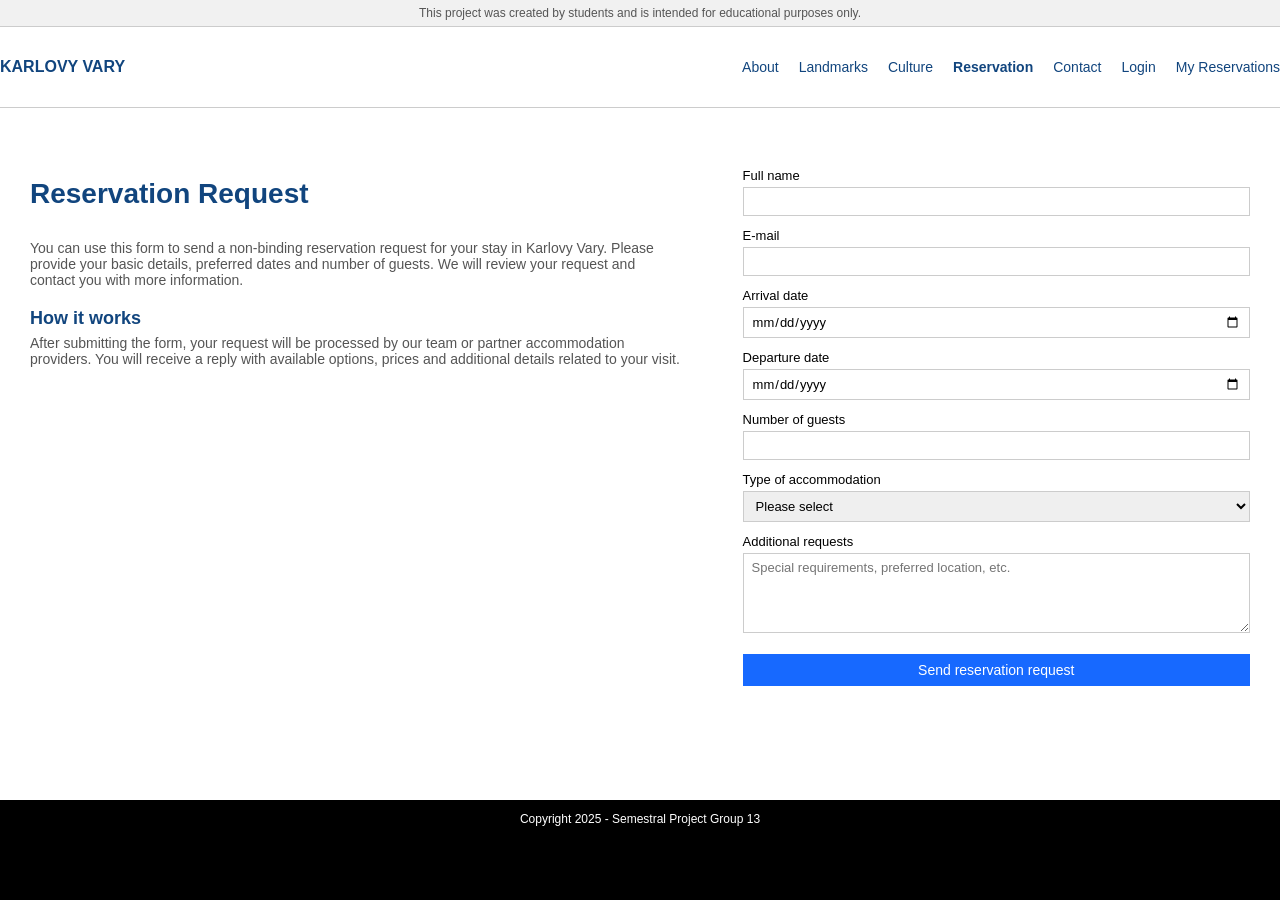
<file: reservation.html>
<!DOCTYPE html>
<html lang="en">
  <head>
    <meta charset="UTF-8" />
    <title>Karlovy Vary – Reservation Request</title>

    <meta
      name="description"
      content="Send a reservation request for your visit to Karlovy Vary, including preferred dates, number of guests and type of accommodation."
    />

    <meta name="viewport" content="width=device-width, initial-scale=1.0" />

    <link rel="stylesheet" href="styles/main.css" />
    <link rel="stylesheet" href="styles/reservation.css" />
  </head>
  <body>
    <header>
      <div class="teaching-notice">
        This project was created by students and is intended for educational
        purposes only.
      </div>
      <div class="navbar">
        <div class="logo">KARLOVY VARY</div>

        <ul class="nav-links">
          <li><a href="index.html">About</a></li>
          <li><a href="landmarks.html">Landmarks</a></li>
          <li><a href="culture.html">Culture</a></li>
          <li><a href="reservation.html" class="active">Reservation</a></li>
          <li><a href="contact.html">Contact</a></li>
          <li><a href="login.html">Login</a></li>
          <li><a href="my-reservations.html">My Reservations</a></li>
        </ul>
      </div>
    </header>

    <section class="reservation-wrapper">
      <div class="reservation-inner">
        <div class="reservation-left">
          <h1 class="reservation-heading">Reservation Request</h1>
          <p class="reservation-text">
            You can use this form to send a non-binding reservation request for
            your stay in Karlovy Vary. Please provide your basic details,
            preferred dates and number of guests. We will review your request
            and contact you with more information.
          </p>

          <div class="reservation-subtitle">How it works</div>
          <p class="reservation-subtext">
            After submitting the form, your request will be processed by our
            team or partner accommodation providers. You will receive a reply
            with available options, prices and additional details related to
            your visit.
          </p>
        </div>

        <div class="reservation-right">
          <form id="reservation-form">
            <div class="reservation-group">
              <label for="fullName">Full name</label>
              <input type="text" id="fullName" name="fullName" />
            </div>

            <div class="reservation-group">
              <label for="email">E-mail</label>
              <input type="email" id="email" name="email" />
            </div>

            <div class="reservation-group">
              <label for="arrival">Arrival date</label>
              <input type="date" id="arrival" name="arrival" />
            </div>

            <div class="reservation-group">
              <label for="departure">Departure date</label>
              <input type="date" id="departure" name="departure" />
            </div>

            <div class="reservation-group">
              <label for="guests">Number of guests</label>
              <input type="number" id="guests" name="guests" min="1" max="20" />
            </div>

            <div class="reservation-group">
              <label for="type">Type of accommodation</label>
              <select id="type" name="type">
                <option value="">Please select</option>
                <option value="hotel">Hotel</option>
                <option value="guesthouse">Guesthouse</option>
                <option value="apartment">Apartment</option>
                <option value="spa-resort">Spa resort</option>
              </select>
            </div>

            <div class="reservation-group">
              <label for="notes">Additional requests</label>
              <textarea
                id="notes"
                name="notes"
                placeholder="Special requirements, preferred location, etc."
              ></textarea>
            </div>

            <button type="submit" class="reservation-button">
              Send reservation request
            </button>
          </form>
        </div>
      </div>
    </section>

    <footer>Copyright 2025 - Semestral Project Group 13</footer>

    <script src="js/reservation.js"></script>
  </body>
</html>
</file>
<file: styles/main.css>
* {
  box-sizing: border-box;
  margin: 0;
  padding: 0;
  font-family: Arial, Helvetica, sans-serif;
}
html,
body {
  height: 100%;
  margin: 0;
}
.teaching-notice {
  background-color: #f1f1f1;
  color: #555;
  font-size: 12px;
  text-align: center;
  padding: 6px 10px;
  border-bottom: 1px solid #ccc;
}

body {
  background-color: #f5f5f5;
  display: flex;
  flex-direction: column;
}

.content-wrapper {
  flex: 1;
}

header {
  background-color: #fff;
  border-bottom: 1px solid #ccc;
}

.navbar {
  max-width: 1300px;
  margin: 0 auto;
  display: flex;
  align-items: center;
  padding: 10px 0;
  min-height: 80px;
  color: #11457e;
  justify-content: space-between;
}

.logo {
  font-weight: bold;
  margin-right: 40px;
}

.nav-links {
  list-style: none;
  display: flex;
  gap: 20px;
  font-size: 14px;
}

.nav-top {
  display: flex;
  align-items: center;
  justify-content: space-between;
  width: 100%;
}

.nav-links li a {
  text-decoration: none;
  color: #11457e;
}
.nav-links li a.active {
  font-weight: bold;
}

.nav-links li a:hover {
  text-decoration: underline;
}

.slider-wrapper {
  background-color: #e6e7eb;
  padding: 20px 0;
}

.slider {
  max-width: 900px;
  margin: 0 auto;
  position: relative;
  min-height: 260px;
  display: flex;
  align-items: center;
  justify-content: center;
}

.slider-arrow {
  position: absolute;
  top: 50%;
  transform: translateY(-50%);
  font-size: 40px;
  cursor: pointer;
  user-select: none;
}

.slider-arrow.left {
  left: 20px;
}

.slider-arrow.right {
  right: 20px;
}

.slider-image {
  width: 420px;
  height: 260px;
  border: 12px solid #f5f5f5;
  display: flex;
  align-items: center;
  justify-content: center;
  position: relative;
  background-color: #f5f5f5;
}

/* Basit placeholder resmi */
.mountain {
  width: 70%;
  height: 70%;
  border: 6px solid #ddd;
  position: relative;
}

.mountain::before,
.mountain::after {
  content: "";
  position: absolute;
  border-style: solid;
  border-width: 0 0 60px 90px;
  border-color: transparent transparent #ddd transparent;
}

.mountain::before {
  left: 10%;
  bottom: 0;
}

.mountain::after {
  right: 5%;
  bottom: 0;
  border-width: 0 0 40px 60px;
}

.sun {
  width: 28px;
  height: 28px;
  border-radius: 50%;
  border: 5px solid #ddd;
  position: absolute;
  top: 18%;
  right: 18%;
}

/* CONTENT */
.content-wrapper {
  background-color: #fff;
  padding: 40px 0 80px;
}

.content-inner {
  max-width: 1300px;
  margin: 0 auto;
  padding: 40px 30px 30px;
  text-align: center;
}

.content-inner h1 {
  margin-bottom: 15px;
  font-size: 28px;
  font-weight: bold;
  color: #11457e;
}

.content-inner p {
  font-size: 14px;
  color: #555;
  margin-bottom: 30px;
}

.columns {
  display: flex;
  gap: 20px;
  margin-top: 10px;
}

.column {
  flex: 1;
  padding-top: 20px;
}

.column h3 {
  font-size: 16px;
  margin-bottom: 10px;
  font-weight: bold;
  color: #11457e;
}

.column p {
  font-size: 13px;
  color: #666;
}

footer {
  background-color: #000;
  color: #fff;
  text-align: center;
  font-size: 12px;
  padding: 12px 0;
  margin-top: 0;
  height: 100px;
}

.hero-image {
  background-color: #e6e7eb;
  padding: 60px 0;
}

.hero-image-inner {
  max-width: 1300px;
  margin: 0 auto;
  display: flex;
  justify-content: center;
}

.hero-image-inner img {
  width: 100%;
  height: auto;
  border: 12px solid #fff;
  object-fit: cover;
}
.authors-section {
  margin-top: 40px;
  padding-top: 20px;
  border-top: 1px solid #d7141a;
  text-align: center;
}

.authors-section h2 {
  font-size: 20px;
  margin-bottom: 8px;
}

.authors-section p {
  font-size: 14px;
  color: #555;
  margin-bottom: 10px;
}

.authors-list {
  list-style: none;
  padding: 0;
}

.authors-list li {
  font-size: 14px;
  font-weight: bold;
}

@media (max-width: 768px) {
  .navbar {
    padding: 10px 15px;
  }
  .columns {
    flex-direction: column;
  }
  .slider-image {
    width: 90%;
  }

  .navbar {
    flex-direction: column;
    align-items: center;
    text-align: center;
  }

  .logo {
    margin-bottom: 10px;
    margin-right: 0;
  }

  .nav-links {
    flex-direction: column;
    gap: 8px;
  }

  .nav-links li a {
    display: block;
  }
}
</file>
<file: styles/contact.css>
* {
  box-sizing: border-box;
  margin: 0;
  padding: 0;
  font-family: Arial, Helvetica, sans-serif;
}

html,
body {
  height: 100%;
}

body {
  display: flex;
  flex-direction: column;
  background-color: #f5f5f5;
}

header {
  background-color: #dcdde1;
  border-bottom: 1px solid #ccc;
}

.navbar {
  max-width: 1100px;
  margin: 0 auto;
  display: flex;
  align-items: center;
  padding: 10px 0;
}

.logo {
  font-weight: bold;
  margin-right: 40px;
}

.nav-links {
  list-style: none;
  display: flex;
  gap: 20px;
  font-size: 14px;
}

.nav-links li a {
  text-decoration: none;
  color: #333;
}

.nav-links li a:hover {
  text-decoration: underline;
}

.map-wrapper {
  background-color: #f3f4f6;
  padding: 60px 0;
}

.map-inner {
  max-width: 1100px;
  margin: 0 auto;
  height: 200px;
  display: flex;
  align-items: center;
  justify-content: center;
}

.map-placeholder {
  width: 220px;
  height: 150px;
  border-radius: 12px;
  background: linear-gradient(135deg, #c0e6ff, #ffe0e6);
  position: relative;
  overflow: hidden;
  opacity: 0.8;
}

.map-placeholder::before {
  content: "G";
  position: absolute;
  left: 12px;
  top: 10px;
  font-size: 42px;
  font-weight: bold;
  color: #ffffff;
  text-shadow: 0 1px 2px rgba(0, 0, 0, 0.3);
}

.map-pin {
  width: 60px;
  height: 60px;
  border-radius: 60px 60px 60px 0;
  background-color: #ff7f9e;
  position: absolute;
  right: 40px;
  top: 28px;
  transform: rotate(-45deg);
}

.map-pin-inner {
  width: 26px;
  height: 26px;
  border-radius: 50%;
  background-color: #ffe7ef;
  position: absolute;
  top: 16px;
  left: 16px;
}

.contact-wrapper {
  flex: 1;
  background-color: #ffffff;
  padding: 30px 0 40px;
}

.contact-inner {
  margin: 0 auto;
  max-width: 1300px;
  display: grid;
  grid-template-columns: 2fr 1.2fr;
  column-gap: 20px;
  padding: 20px;
}

.contact-left {
  padding-right: 20px;
}

.contact-heading {
  font-size: 28px;
  font-weight: bold;
  padding: 10px 12px 10px 0;
  margin-bottom: 10px;
  color: #11457e;
}

.contact-text {
  font-size: 14px;
  color: #555;
  margin-bottom: 25px;
}

.contact-subtitle {
  font-size: 20px;
  font-weight: bold;
  margin-bottom: 5px;
  color: #11457e;
}

.contact-subtext {
  font-size: 14px;
  color: #555;
}

.contact-right {
  padding-left: 10px;
  display: flex;
  flex-direction: column;
  justify-content: flex-start;
}

.contact-form-group {
  margin-bottom: 10px;
  font-size: 13px;
}

.contact-form-group label {
  display: block;
  margin-bottom: 4px;
}

.contact-form-group input,
.contact-form-group textarea {
  width: 100%;
  padding: 6px 8px;
  border: 1px solid #ccc;
  font-size: 13px;
  outline: none;
}

.contact-form-group textarea {
  resize: vertical;
  min-height: 80px;
}

.contact-form-group input:focus,
.contact-form-group textarea:focus {
  border-color: #3b7dff;
}

.contact-button {
  margin-top: 6px;
  padding: 8px 10px;
  width: 100%;
  border: none;
  background-color: #1769ff;
  color: #ffffff;
  font-size: 14px;
  cursor: pointer;
}

.contact-button:hover {
  background-color: #1256d0;
}

footer {
  background-color: #000;
  color: #fff;
  text-align: center;
  font-size: 12px;
  padding: 12px 0;
  height: 100px;
}

.vcard {
  margin-top: 15px;
  font-size: 14px;
  color: #555;
}

@media (max-width: 900px) {
  .contact-inner {
    grid-template-columns: 1fr;
    row-gap: 20px;
  }
  .contact-left {
    border-right: none;
    padding-bottom: 15px;
    margin-bottom: 10px;
  }
}
</file>
<file: styles/culture.css>
.culture-wrapper {
  flex: 1;
  background-color: #ffffff;
  padding: 30px 0 40px;
}

.culture-inner {
  max-width: 1300px;
  margin: 0 auto;

  padding: 30px;
}
.culture-inner h2 {
  color: #11457e;
}

.culture-heading {
  font-size: 28px;
  font-weight: bold;

  padding: 10px 12px 10px 0;
  margin-bottom: 10px;
  color: #11457e;
}

.culture-text {
  font-size: 14px;
  color: #555;
  margin-bottom: 25px;
}

.culture-section {
  margin-bottom: 25px;
}

.culture-section h2 {
  font-size: 20px;
  margin-bottom: 6px;
  font-weight: bold;
}

.culture-section p {
  font-size: 14px;
  color: #555;
  margin-bottom: 8px;
}

.culture-hero {
  width: 40%;
  height: 250px;
  background-size: cover;
  background-position: center;
  background-repeat: no-repeat;
}

.music-bg {
  background-image: url("../img/music.webp");
}
.movie-bg {
  background-image: url("../img/king.jfif");
}
.local-bg {
  background-image: url("../img/local.webp");
}
.cultural-bg {
  background-image: url("../img/cultural.webp");
}

.culture-context {
  display: flex;
  gap: 20px;
  align-items: center;
}
.culture-paragraph {
  width: 60%;
}

.culture-event {
  margin-top: 10px;
  padding: 15px;
  border-left: 4px solid #d7141a;
  background-color: #fafafa;
}

.culture-event .summary {
  font-size: 16px;
  font-weight: bold;
  margin-bottom: 6px;
}

.event-date,
.location {
  font-size: 13px;
  color: #666;
  margin-bottom: 6px;
}

.event-description {
  font-size: 14px;
  color: #555;
}
@media (max-width: 900px) {
  .culture-context {
    flex-direction: column;
  }

  .culture-hero {
    width: 100%;
    height: 220px;
  }

  .culture-paragraph {
    width: 100%;
  }
}
</file>
<file: styles/landmarks.css>
* {
  box-sizing: border-box;
  margin: 0;
  padding: 0;
  font-family: Arial;
}
html,
body {
  height: 100%;
}
body {
  display: flex;
  flex-direction: column;
  background: #f5f5f5;
}

header {
  background: #dcdde1;
  border-bottom: 1px solid #ccc;
}
.navbar {
  max-width: 1100px;
  margin: 0 auto;
  padding: 10px 0;
  display: flex;
  align-items: center;
}
.logo {
  font-weight: bold;
  margin-right: 40px;
}
.nav-links {
  list-style: none;
  display: flex;
  gap: 20px;
}
.nav-links li a {
  text-decoration: none;
  color: #333;
}
.nav-links li a.active {
  font-weight: bold;
}

.landmarks-wrapper {
  flex: 1;
  padding: 30px 0 40px;
  background: white;
}
.landmarks-inner {
  margin: 0 auto;
  padding: 20px;
  height: 100%;
  display: grid;
  grid-template-columns: 220px 1fr;
  gap: 20px;
}

.side-menu {
  border: 1px solid #ddd;
}
.side-menu ul {
  list-style: none;
}
.side-menu li {
  border-bottom: 1px solid #ddd;
}
.side-menu a {
  display: block;
  padding: 10px 12px;
  text-decoration: none;
  color: #333;
  font-size: 14px;
  cursor: pointer;
}
.side-menu a:hover {
  background: #eee;
}
.side-menu a.active {
  background: #11457e;
  font-weight: bold;
  color: #fff;
}

.landmarks-content {
  padding-right: 10px;
}

.landmarks-heading {
  border-bottom: 1px solid #d7141a;
  padding: 10px 12px 10px 0;
  margin-bottom: 10px;
  font-size: 28px;
  font-weight: bold;
  color: #11457e;
}
.landmarks-text {
  font-size: 14px;
  color: #555;
  margin-bottom: 25px;
}

.sub-block {
  margin-bottom: 22px;
  color: #11457e;
}
.sub-block h3 {
  font-size: 20px;
  margin-bottom: 4px;
  font-weight: bold;
}
.sub-block p {
  color: #666;
}

.landmarks-image {
  display: flex;
  align-items: center;
  justify-content: center;
  background: #f3f4f6;

  height: 400px;
}
.image-placeholder {
  height: 100%;
}
.image-placeholder img {
  height: 100%;
}

footer {
  background: #000;
  color: #fff;
  text-align: center;
  font-size: 12px;
  padding: 12px 0;
  height: 100px;
}
.landmarks-hero {
  width: 100%;
  height: 500px;
  margin-bottom: 20px;

  background-size: cover;
  background-position: center;
  background-repeat: no-repeat;
}

.spa-bg {
  background-image: url("../img/spa.jpg");
}

.church-bg {
  background-image: url("../img/church.jpg");
}

.towers-bg {
  background-image: url("../img/towers.jpg");
}

.protected-bg {
  background-image: url("../img/protected.jpg");
}

@media (max-width: 900px) {
  .landmarks-inner {
    display: flex;
    flex-direction: column;
  }

  .side-menu {
    order: 1;
  }

  .landmarks-image,
  .landmarks-hero {
    order: 2;
  }

  .landmarks-content {
    order: 3;
  }
}

@media (max-width: 600px) {
  .landmarks-inner {
    display: flex;
    flex-direction: column;
  }

  .side-menu {
    order: 1;
  }

  .landmarks-image,
  .landmarks-hero {
    order: 2;
  }

  .landmarks-content {
    order: 3;
  }
}
</file>
<file: styles/reservation.css>
.reservation-wrapper {
  flex: 1;
  background-color: #ffffff;
  padding: 30px 0 40px;
}

.reservation-inner {
  max-width: 1300px;
  margin: 0 auto;

  padding: 30px;
  display: grid;
  grid-template-columns: 1.3fr 1fr;
  column-gap: 30px;
}

.reservation-left {
  padding-right: 20px;
}

.reservation-heading {
  font-size: 28px;
  font-weight: bold;
  padding: 10px 12px 10px 0;
  margin-bottom: 20px;
  color: #11457e;
}

.reservation-text {
  font-size: 14px;
  color: #555;
  margin-bottom: 20px;
}

.reservation-subtitle {
  font-size: 18px;
  font-weight: bold;
  margin-bottom: 6px;
  color: #11457e;
}

.reservation-subtext {
  font-size: 14px;
  color: #555;
}

.reservation-right {
  padding-left: 10px;
  display: flex;
  flex-direction: column;
  justify-content: flex-start;
}

.reservation-group {
  margin-bottom: 12px;
  font-size: 13px;
}

.reservation-group label {
  display: block;
  margin-bottom: 4px;
}

.reservation-group input,
.reservation-group select,
.reservation-group textarea {
  width: 100%;
  padding: 6px 8px;
  border: 1px solid #ccc;
  font-size: 13px;
  outline: none;
}

.reservation-group input:focus,
.reservation-group select:focus,
.reservation-group textarea:focus {
  border-color: #3b7dff;
}

.reservation-group textarea {
  resize: vertical;
  min-height: 80px;
}

.reservation-button {
  margin-top: 6px;
  padding: 8px 10px;
  width: 100%;
  border: none;
  background-color: #1769ff;
  color: #ffffff;
  font-size: 14px;
  cursor: pointer;
}

.reservation-button:hover {
  background-color: #1256d0;
}

@media (max-width: 900px) {
  .reservation-inner {
    grid-template-columns: 1fr;
    row-gap: 20px;
  }

  .reservation-left {
    border-right: none;
    padding-right: 0;
    padding-bottom: 15px;
    margin-bottom: 10px;
  }

  .reservation-right {
    padding-left: 0;
  }
}

@media (max-width: 500px) {
  .reservation-heading {
    font-size: 24px;
  }
}
</file>
